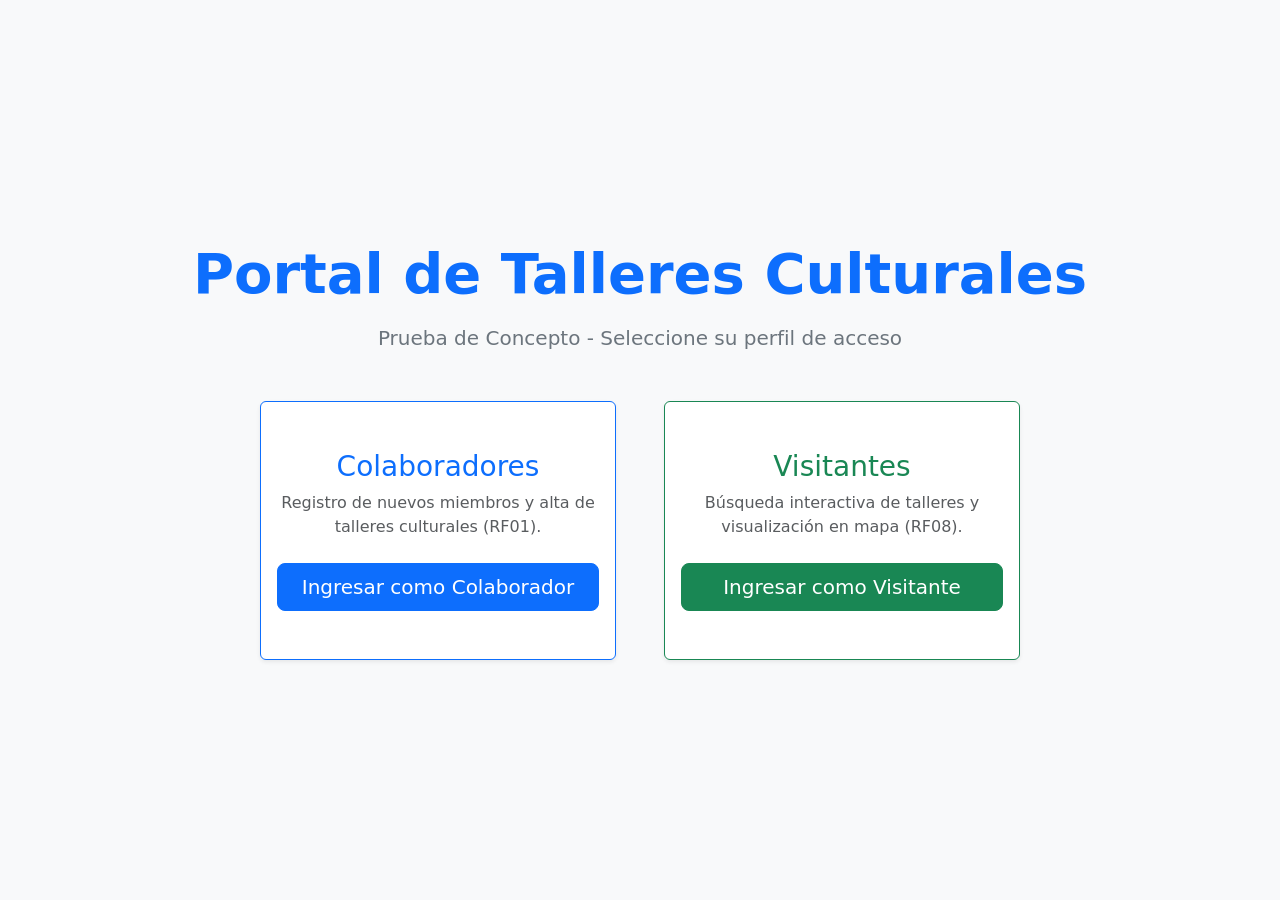
<file: index.html>
<!DOCTYPE html>
<html lang="es">
<head>
    <meta charset="UTF-8">
    <meta name="viewport" content="width=device-width, initial-scale=1.0">
    <title>Portal Cultural UNGS - Inicio</title>
    <link href="https://cdn.jsdelivr.net/npm/bootstrap@5.3.0/dist/css/bootstrap.min.css" rel="stylesheet">
</head>
<body class="bg-light d-flex align-items-center" style="min-height: 100vh;">

    <div class="container text-center">
        <h1 class="display-4 fw-bold text-primary mb-3">Portal de Talleres Culturales</h1>
        <p class="lead text-secondary mb-5">Prueba de Concepto - Seleccione su perfil de acceso</p>

        <div class="row justify-content-center gap-4">
            <div class="col-md-4">
                <div class="card shadow-sm h-100 border-primary">
                    <div class="card-body py-5">
                        <h3 class="card-title text-primary">Colaboradores</h3>
                        <p class="card-text text-muted mb-4">Registro de nuevos miembros y alta de talleres culturales (RF01).</p>
                        <a href="inscripcion.html" class="btn btn-primary btn-lg w-100">Ingresar como Colaborador</a>
                    </div>
                </div>
            </div>

            <div class="col-md-4">
                <div class="card shadow-sm h-100 border-success">
                    <div class="card-body py-5">
                        <h3 class="card-title text-success">Visitantes</h3>
                        <p class="card-text text-muted mb-4">Búsqueda interactiva de talleres y visualización en mapa (RF08).</p>
                        <a href="busqueda.html" class="btn btn-success btn-lg w-100">Ingresar como Visitante</a>
                    </div>
                </div>
            </div>
        </div>
    </div>

</body>
</html>
</file>
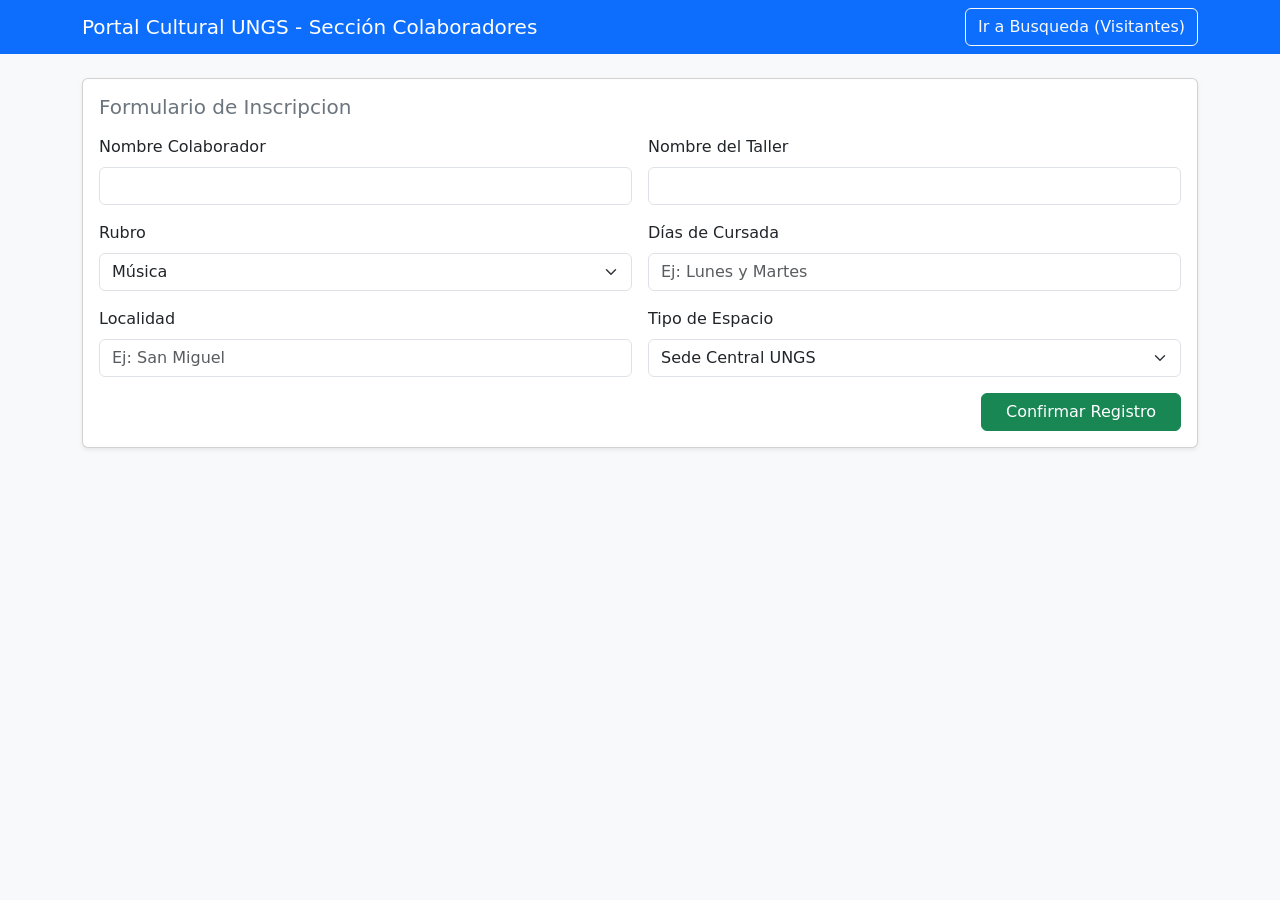
<file: inscripcion.html>
<!DOCTYPE html>
<html lang="es">
<head>
    <meta charset="UTF-8">
    <meta name="viewport" content="width=device-width, initial-scale=1.0">
    <title>Inscripción de Talleres - Colaborador</title>
    <link href="https://cdn.jsdelivr.net/npm/bootstrap@5.3.0/dist/css/bootstrap.min.css" rel="stylesheet">
</head>
<body class="bg-light">
    <nav class="navbar navbar-dark bg-primary mb-4">
        <div class="container">
            <span class="navbar-brand mb-0 h1">Portal Cultural UNGS - Sección Colaboradores</span>
            <a href="busqueda.html" class="btn btn-outline-light">Ir a Busqueda (Visitantes)</a>
        </div>
    </nav>

    <div class="container">
        <div class="card shadow-sm max-w-lg mx-auto">
            <div class="card-body">
                <h5 class="card-title text-secondary mb-3">Formulario de Inscripcion</h5>
                
                <div id="mensaje-alerta"></div>

                <form id="form-inscripcion" class="row g-3">
                    <div class="col-md-6">
                        <label class="form-label">Nombre Colaborador</label>
                        <input type="text" id="colab-nombre" class="form-control" required>
                    </div>
                    <div class="col-md-6">
                        <label class="form-label">Nombre del Taller</label>
                        <input type="text" id="taller-nombre" class="form-control" required>
                    </div>
                    <div class="col-md-6">
                        <label class="form-label">Rubro</label>
                        <select id="taller-rubro" class="form-select" required>
                            <option value="Musica">Música</option>
                            <option value="Teatro">Teatro</option>
                            <option value="Cultura">Cultura</option>
                            <option value="Oficios">Oficios</option>
                            <option value="Otro">Otro...</option>
                        </select>
                    </div>
                    <div class="col-md-6">
                        <label class="form-label">Días de Cursada</label>
                        <input type="text" id="taller-dias" class="form-control" placeholder="Ej: Lunes y Martes" required>
                    </div>
                    <div class="col-md-6">
                        <label class="form-label">Localidad</label>
                        <input type="text" id="taller-localidad" class="form-control" placeholder="Ej: San Miguel" required>
                    </div>
                    <div class="col-md-6">
                        <label class="form-label">Tipo de Espacio</label>
                        <select class="form-select" id="tipo-taller">
                            <option value="sede">Sede Central UNGS </option>
                            <option value="particular">Particular </option>
                        </select>
                    </div>
                    <div class="col-12" id="contenedor-direccion" style="display: none;">
                        <label class="form-label">Dirección Particular Obligatoria</label>
                        <input type="text" class="form-control" id="input-direccion" placeholder="Calle, Número y Localidad">
                    </div>
                    <div class="col-12 text-end">
                        <button type="submit" class="btn btn-success px-4">Confirmar Registro</button>
                    </div>
                </form>
            </div>
        </div>
    </div>

    <script src="js/data.js"></script>
    <script src="js/inscripcion.js"></script>
</body>
</html>
</file>
